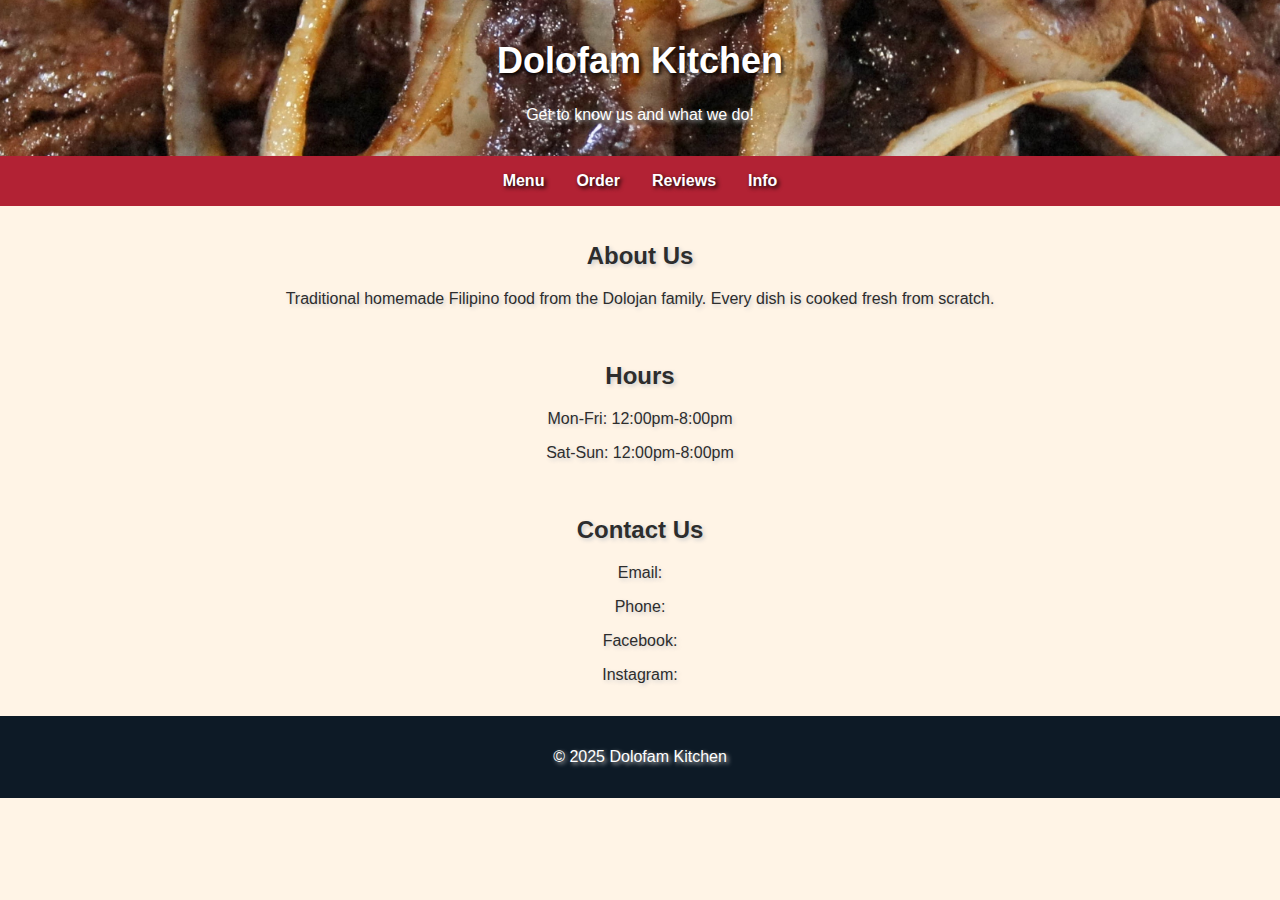
<file: info.html>
<!DOCTYPE html>
<html lang="en">
<head>
  <meta charset="UTF-8">
  <meta name="viewport" content="width=device-width, initial-scale=1.0">
  <title>Information - Dolofam Kitchen</title>
  <style>
    body {
      font-family: 'Segoe UI', Tahoma, Geneva, Verdana, sans-serif;
      margin: 0;
      padding: 0;
      background: #fff4e6;
      color: #2d2d2d;
    }
    header {
      background: url('pictures/bistek.jpg') no-repeat center center;
      background-size: cover;
      color: white;
      padding: 1rem;
      text-align: center;
    }
    nav {
      background: #b22234;
      text-shadow: 2px 2px 4px black;
      display: flex;
      justify-content: center;
      gap: 2rem;
      padding: 1rem;
    }
    nav a {
      color: white;
      text-decoration: none;
      font-weight: bold;
    }
    section {
      padding: 1rem;
      max-width: 800px;
      margin: auto;
    }
    h1 {
      font-size: 36px;
      text-shadow: 2px 2px 4px black;
    }
    h2 {
      font-size: 24px;
      text-shadow: 2px 2px 4px #ccc;
      text-align: center;
    }
    p {
      font-size: 16px;
      text-shadow: 2px 2px 4px #ccc;
      text-align: center;
    }
    footer {
      background: #0d1a26;
      color: white;
      text-align: center;
      padding: 1rem;
    }
  </style>
</head>
<body>
  <header>
    <h1>Dolofam Kitchen</h1>
    <p>Get to know us and what we do!</p>
  </header>

  <nav>
    <a href="index.html">Menu</a>
    <a href="order.html">Order</a>
    <a href="reviews.html">Reviews</a>
    <a href="info.html">Info</a>
  </nav>

  <section id="about">
    <h2>About Us</h2>
    <p>Traditional homemade Filipino food from the Dolojan family. Every dish is cooked fresh from scratch.</p>
    <br>
    <h2>Hours</h2>
    <p>Mon-Fri: 12:00pm-8:00pm</p>
    <p>Sat-Sun: 12:00pm-8:00pm</p>
    <br>
    <h2>Contact Us</h2>
    <p>Email: </p>
    <p>Phone: </p>
    <p>Facebook: </p>
    <p>Instagram: </p>
  </section>

  <footer>
    <p>&copy; 2025 Dolofam Kitchen</p>
  </footer>
</body>
</html>
</file>
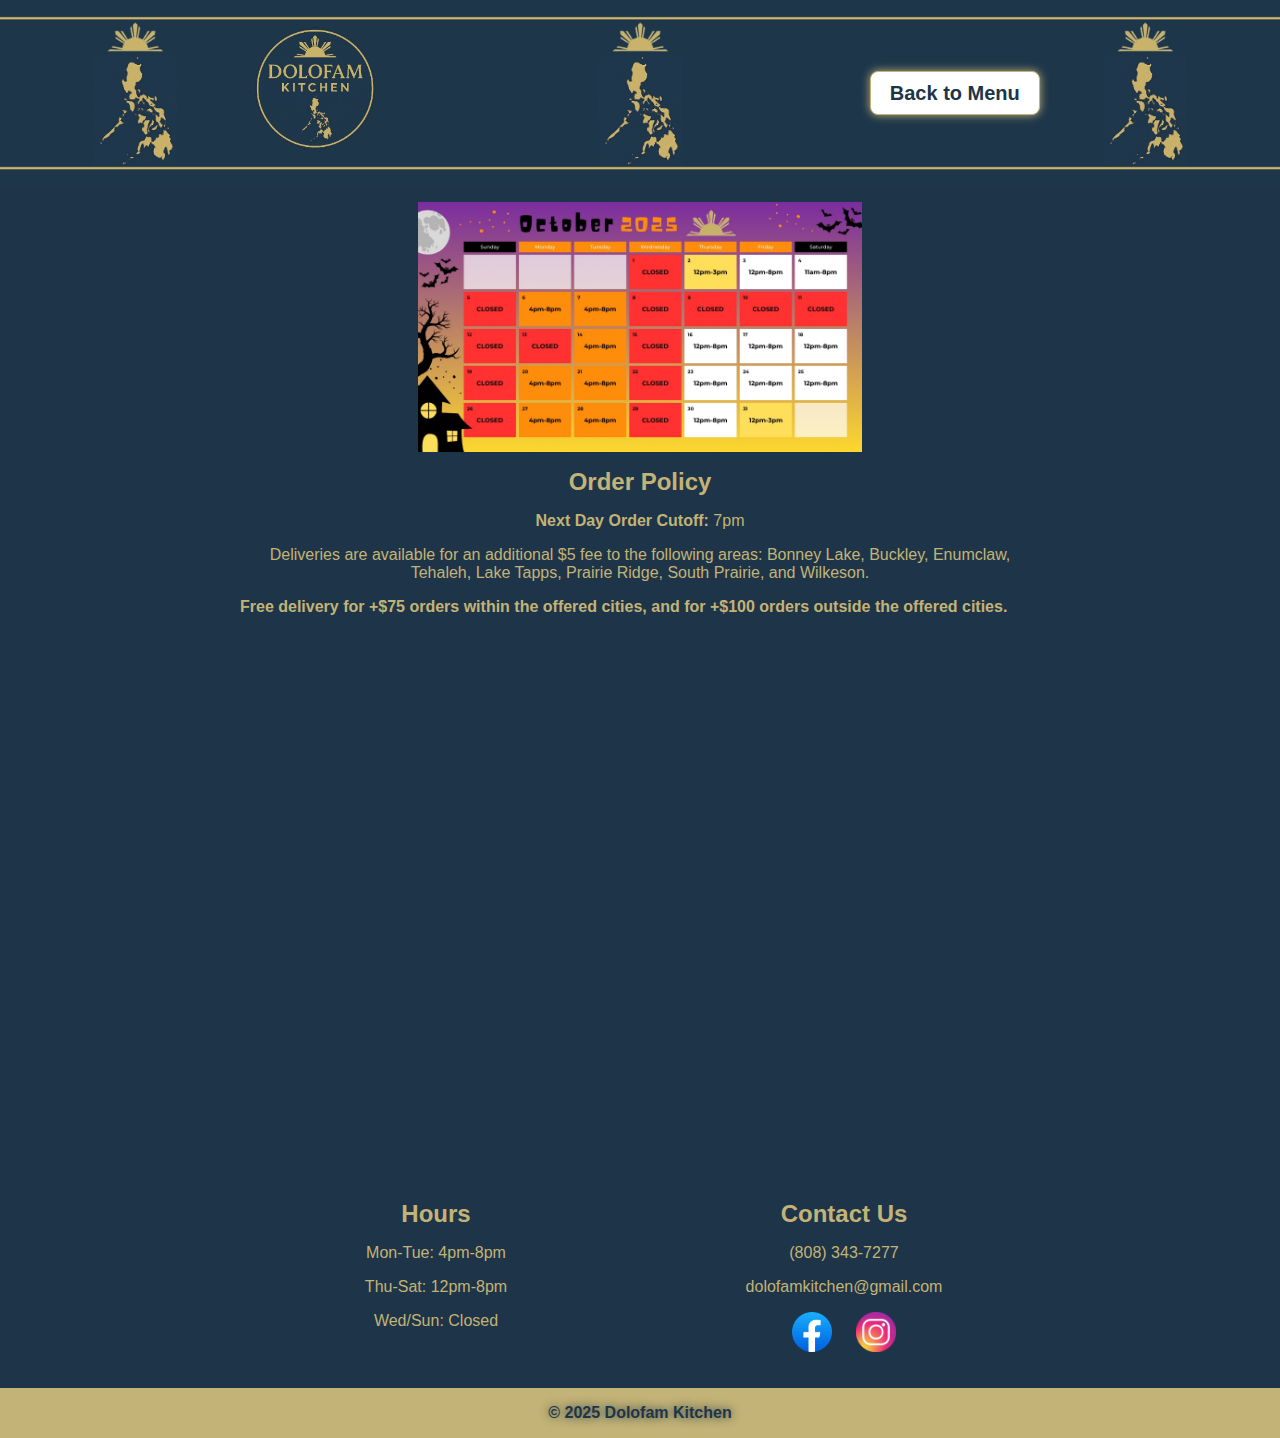
<file: order.html>
<!DOCTYPE html>
<html lang="en">
<head>
  <meta charset="UTF-8">
  <meta name="viewport" content="width=device-width, initial-scale=1.0">
  <title>Order – Dolofam Kitchen</title>
  <link rel="icon" type="image/x-icon" href="pictures\logo.png">
  <link rel="stylesheet" href="styles.css">
</head>
<body>
  <header>
    <div class="header-bar">
      <a href="index.html" class="nav-logo"><img src="pictures/logo.png" alt="Logo"></a>
      <a href="index.html" class="order-button">Back to Menu</a>
    </div>
  </header>
  <section>
    <div class="menu-grid">
      <img class="schedule" src="pictures/month.png" alt="Schedule" width="auto" height="250px">
    </div> 
    <h1>Order Policy</h1>
    <p><strong>Next Day Order Cutoff: </strong>7pm</p>
    <p>Deliveries are available for an additional $5 fee to the following areas: Bonney Lake, Buckley, Enumclaw, Tehaleh, Lake Tapps, Prairie Ridge, South Prairie, and Wilkeson.</p>
    <strong>Free delivery for +$75 orders within the offered cities, and for +$100 orders outside the offered cities.</strong>
  </section>
  <section>
    <iframe src="https://docs.google.com/forms/d/e/1FAIpQLSc7puGnTZXz1pfUQdgBlZwnAVXsVxYHuHeXJ859y4lhgRpXOw/viewform?usp=dialog">
      Loading…
    </iframe>
  </section>
  <section>
    <div class="menu-grid">
      <div>
        <h1>Hours</h1>
        <p>Mon-Tue: 4pm-8pm</p>
        <p>Thu-Sat: 12pm-8pm</p>
        <p>Wed/Sun: Closed</p>
      </div>
      <div>
        <h1>Contact Us</h1>
        <p>(808) 343-7277</p>
        <p>dolofamkitchen@gmail.com</p>
        <p><a href="https://www.facebook.com/profile.php?id=61580130320515" aria-label="Visit us on Facebook"><img src="pictures/fb.png" alt="Facebook" width="40" height="40" style="padding-right: 10px;"></a>
        <a href="https://www.instagram.com/dolofamkitchen/" aria-label="Visit us on Instagram"><img src="pictures/ig.png" alt="Instagram" width="40" height="40" style="padding-left: 10px;"></a></p>
      </div>
    </div>
  </section>
  <footer><strong>&copy; 2025 Dolofam Kitchen</strong></footer>
</body>
</html>
</file>
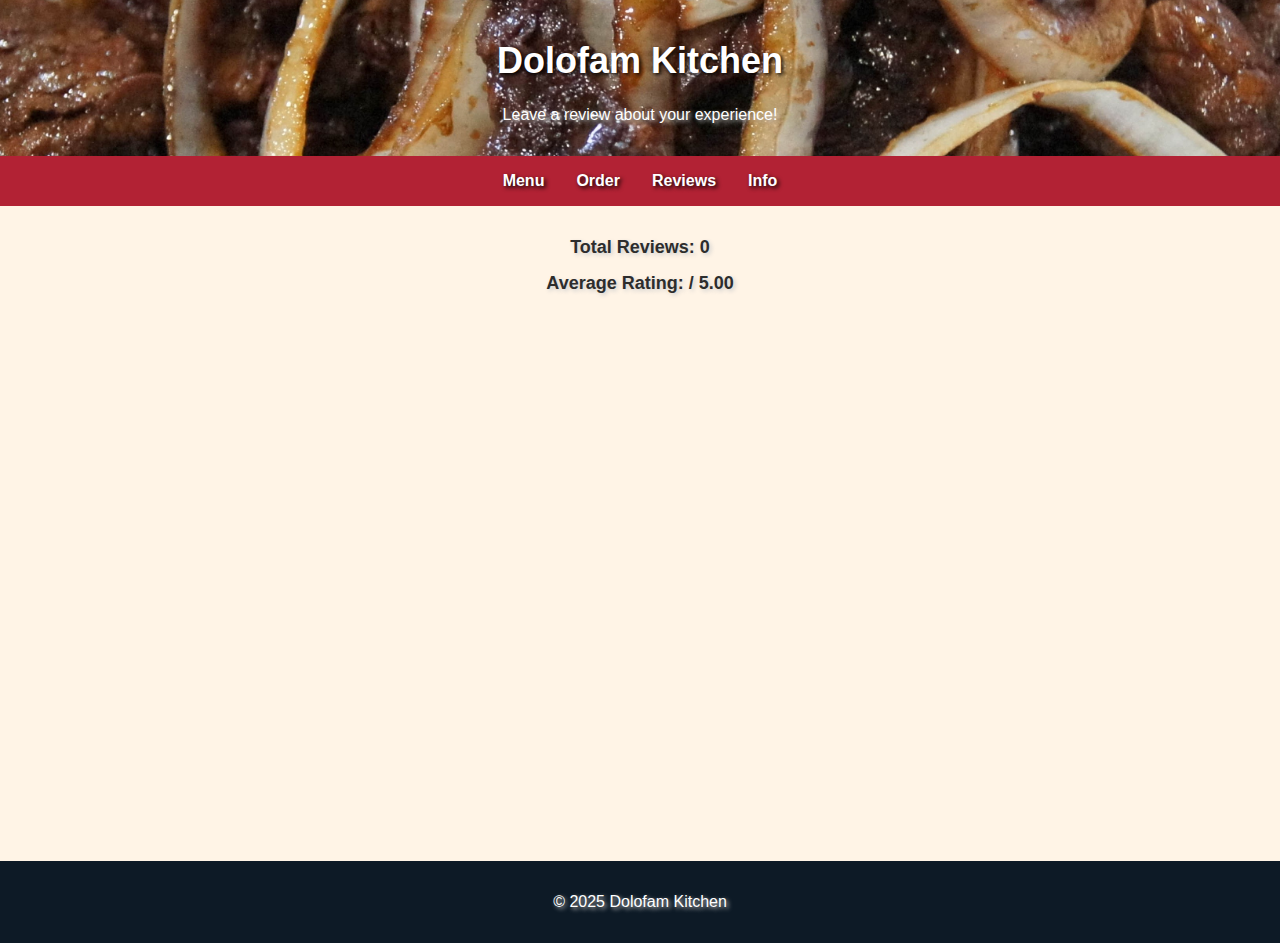
<file: reviews.html>
<!DOCTYPE html>
<html lang="en">
<head>
  <meta charset="UTF-8">
  <meta name="viewport" content="width=device-width, initial-scale=1.0">
  <title>Leave a Review – Dolofam Kitchen</title>
  <style>
    body {
      font-family: 'Segoe UI', Tahoma, Geneva, Verdana, sans-serif;
      margin: 0;
      padding: 0;
      background: #fff4e6;
      color: #2d2d2d;
    }
    header {
      background: url('pictures/bistek.jpg') no-repeat center center;
      background-size: cover;
      color: white;
      padding: 1rem;
      text-align: center;
    }
    nav {
      background: #b22234;
      text-shadow: 2px 2px 4px black;
      display: flex;
      justify-content: center;
      gap: 2rem;
      padding: 1rem;
    }
    nav a {
      color: white;
      text-decoration: none;
      font-weight: bold;
    }
    section {
      padding: 1rem;
      max-width: 800px;
      margin: auto;
    }
    h1 {
      font-size: 36px;
      text-shadow: 2px 2px 4px black;
    }
    h2 {
      font-size: 18px;
      text-shadow: 2px 2px 4px #ccc;
      text-align: center;
    }
    p {
      text-shadow: 2px 2px 4px #ccc;
    }
    iframe {
      border: none;
      width: 100%;
      height: 500px;
    }
    footer {
      background: #0d1a26;
      color: white;
      text-align: center;
      padding: 1rem;
    }
  </style>
</head>
<body>
  <header>
    <h1>Dolofam Kitchen</h1>
    <p>Leave a review about your experience!</p>
  </header>

  <nav>
    <a href="index.html">Menu</a>
    <a href="order.html">Order</a>
    <a href="reviews.html">Reviews</a>
    <a href="info.html">Info</a>
  </nav>

  <section>
    <h2>Total Reviews: 0</h2>
    <h2>Average Rating: / 5.00</h2>
  </section>
  
  <section>
    <iframe src="https://docs.google.com/forms/d/e/1FAIpQLSfn8oHjbICbXud_Uu_FYWPd3rlmi_WpLKASG5qOu3eaQJjabg/viewform?usp=dialog">
      Loading…
    </iframe>
  </section>

  <footer>
    <p>&copy; 2025 Dolofam Kitchen</p>
  </footer>
</body>
</html>
</file>
<file: styles.css>
body {
  font-family: 'Segoe UI', Tahoma, Geneva, Verdana, sans-serif;
  margin: 0;
  padding: 0;
  background: #1e3549;
  color: #c3b376;
}
header {
  background: url('pictures/banner.jpg') repeat center center;
  background-size: contain;
  color: white;
  padding: 1rem;
  max-height: 200px;
}
.header-bar {
  display: flex;
  justify-content: space-between;
  align-items: center;
  max-width: 800px;
  margin: 0 auto;
}
.nav-logo img {
  height: 150px;
  display: inline-block;
  transition: transform 0.3s ease;
}
.nav-logo img:hover {
  transform: scale(1.1);
}
.order-button {
  background: white;
  color: #1e3549;
  border: 1.5px solid #c3b376;
  box-shadow: 0 0 10px #c3b376;
  font-size: 20px;
  font-weight: bold;
  padding: 0.6rem 1.2rem;
  border-radius: 8px;
  text-decoration: none;
  transition: background 0.3s ease, transform 0.2s ease;
}
.order-button:hover {
  transform: scale(1.1);
}
nav a {
  color: white;
  text-decoration: none;
  font-weight: bold;
}
section {
  max-width: 800px;
  margin: 0 auto;
  padding: 1rem;
}
h1 {
  font-size: 24px;
  text-align: center;
  margin-top: 1rem;
}
h2 {
  font-size: 20px;
}
p {
  font-size: 16px;
  text-align: center;
}
.price {
  display: none;
}
.menu-grid {
  display: grid;
  grid-template-columns: repeat(auto-fit, minmax(200px, 1fr));
  justify-items: center;
  gap: 1rem;
}
.menu-text {
  flex-grow: 1;
  display: flex;
  flex-direction: column;
  justify-content: space-between;
}
.menu-item {
  aspect-ratio: 1 / 1;
  width: 100%;
  max-width: 200px;
  padding: 1rem;
  border-radius: 12px;
  display: flex;
  flex-direction: column;
  align-items: center;
  justify-content: space-between;
  text-align: center;
  transition: transform 0.3s ease;
}
.menu-item p {
  display: none;
}
.menu-item:hover {
  transform: scale(1.1);
}
.menu-item img {
  width: 100%;
  height: auto;
  max-height: 100%;
  object-fit: cover;
  border-radius: 8px;
  transition: transform 0.3s ease;
}
@media (max-width: 768px) {
  .special {
    width: 150px;
  }
  .schedule {
    height: 150px;
  }
  .menu-grid {
  grid-template-columns: repeat(auto-fit, minmax(150px, 1fr));
  gap: 0.5rem;
  }
  .menu-item {
  aspect-ratio: auto;
  width: 100%;
  max-width: 150px;
  padding: 0.5rem;
  }
  .menu-item img {
  margin-bottom: 0.5rem;
  }
}
footer {
  background: #c3b376;
  color: #1e3549;
  text-align: center;
  text-shadow: 0 0 10px #1e3549;
  padding: 1rem;
}
.modal {
  display: none;
  position: fixed;
  z-index: 1000;
  left: 0;
  top: 0;
  width: 100%;
  height: 100%;
  overflow: auto;
  background-color: rgba(0,0,0,0.6);
}
.modal-content {
  background-color: #1e3549;
  margin: 1rem auto;
  padding: 1rem;
  border-radius: 10px;
  width: 75%;
  max-width: 400px;
  box-shadow: 0 4px 20px rgba(0,0,0,0.3);
  position: relative;
  text-align: center;
}
.close-button {
  position: absolute;
  top: 1rem;
  right: 1rem;
  font-size: 28px;
  font-weight: bold;
  color: #c3b376;
  cursor: pointer;
}
iframe {
  border: none;
  width: 100%;
  height: 500px;
}
.special,
.schedule {
  transition: transform 0.3s ease;
}
.special:hover,
.schedule:hover {
  transform: scale(1.5);
}
</file>
